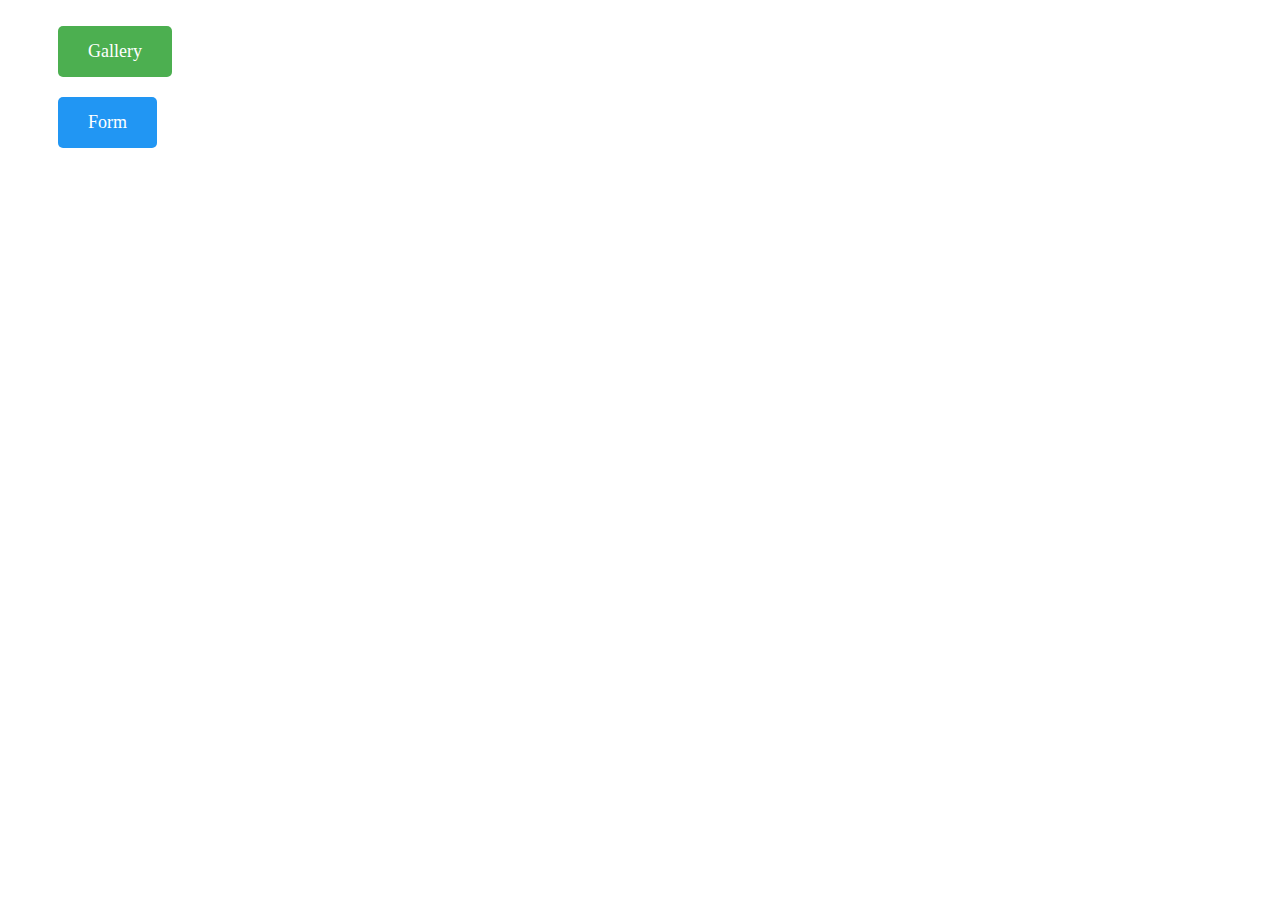
<file: src/index.html>
<!DOCTYPE html>
<html lang="en">

<head>
    <meta charset="UTF-8">
    <meta name="viewport" content="width=device-width, initial-scale=1.0">
    <title>Document</title>
    <link rel="stylesheet" href="./css/styles.form.gallery.css">
</head>

<body>
    

    <nav>
        <ul class="gallery-form">
            <li><a class="gallery-a" href="./1-gallery.html">Gallery</a>
</li>
            <li><a class="form-a" href="./2-form.html">Form</a>
</li>
        </ul>
    </nav>

</body>

</html>
</file>
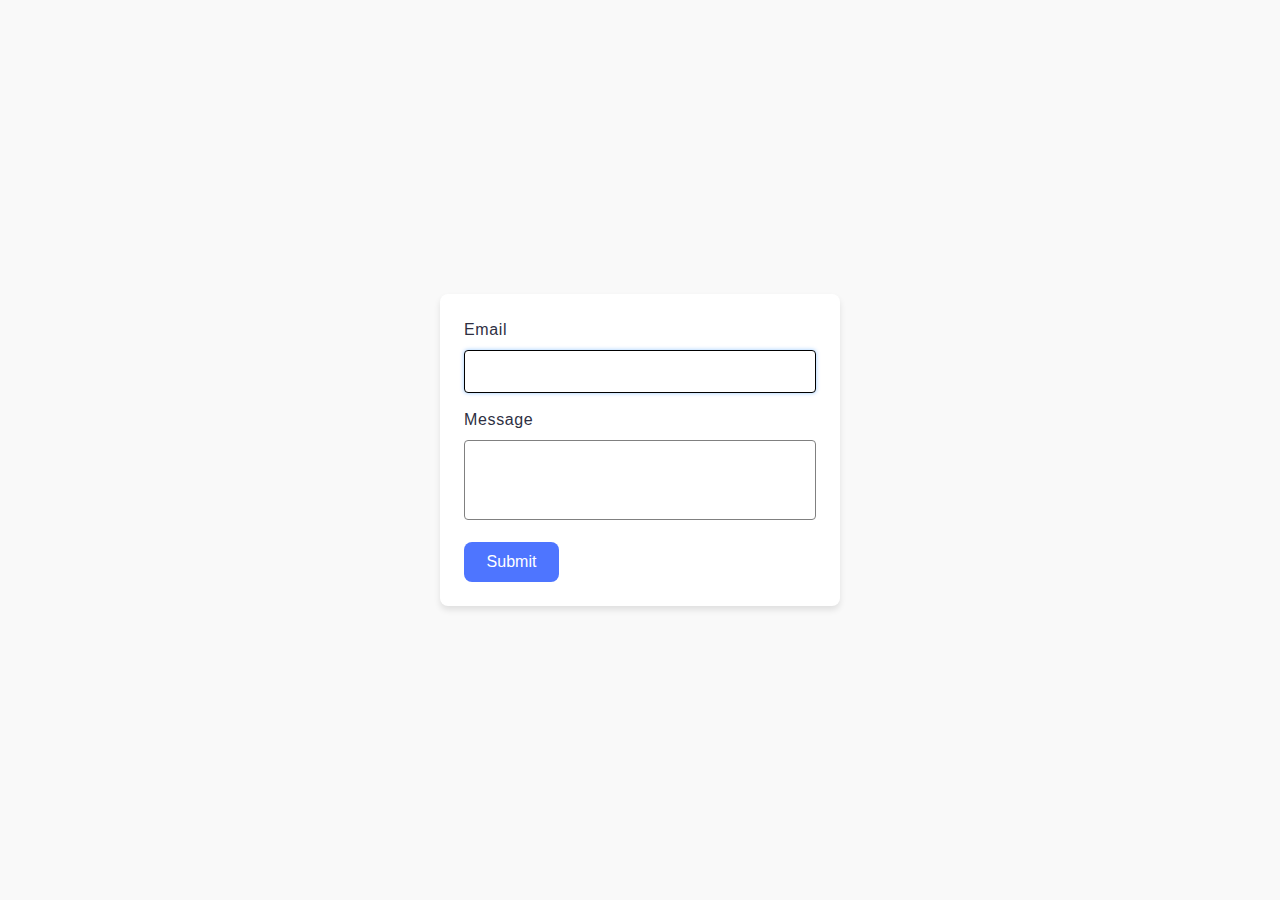
<file: src/2-form.html>
<!DOCTYPE html>
<html lang="en">

<head>
    <meta charset="UTF-8" />
    <meta name="viewport" content="width=device-width, initial-scale=1.0" />
    <title>Feedback Form</title>
    <link rel="stylesheet" href="./css/form.css" />
</head>

<body>
    <form class="feedback-form" autocomplete="off">
        <label>
            Email
            <input type="email" name="email" autofocus />
        </label>
        <label>
            Message
            <textarea name="message" rows="8" ></textarea>
        </label>
        <button type="submit">Submit</button>
    </form>
    <script src="./js/2-form.js"></script>
</body>

</html>
</file>
<file: src/css/styles.form.gallery.css>
.gallery-a,
.form-a {
    display: inline-block;
    padding: 15px 30px;
    margin: 10px;
    font-size: 18px;
    text-decoration: none;
    border-radius: 5px;
    color: white;
    text-align: center;
    transition: all 0.3s ease;
}
.gallery-form {
    list-style-type: none;
}

.gallery-a {
    background-color: #4CAF50;
}

.form-a {
    background-color: #2196F3;
}

.gallery-a:hover,
.form-a:hover {
    transform: scale(1.1);
    box-shadow: 0px 5px 15px rgba(0, 0, 0, 0.2);
}
</file>
<file: src/css/form.css>
body {
    font-family: "Montserrat", sans-serif;
    margin: 0;
    padding: 0;
    background-color: #f9f9f9;
    display: flex;
    justify-content: center;
    align-items: center;
    height: 100vh;
}

form.feedback-form {
    background: #fff;
    padding: 24px 24px;
    border-radius: 8px;
    box-shadow: 0 4px 6px rgba(0, 0, 0, 0.1);
    width: 100%;
    max-width: 400px;
    box-sizing: border-box;
}
form.feedback-form textarea {
    width: 100%;
    padding: 10px;
    margin-top: 8px;
    border: 1px solid #808080;
    border-radius: 4px;
    box-sizing: border-box;
    font-size: 14px;
    font-family: inherit;
    resize: none;
    height: 80px;
   
}
form.feedback-form label,
form.feedback-form input[type="email"],
form.feedback-form textarea {
    font-weight: 400;
    font-size: 16px;
    line-height: 1.5;
    letter-spacing: 0.04em;
    color: #2e2f42;
}

form.feedback-form label {
     display: block;
    margin-bottom: 15px;
    font-weight: 400;
    font-size: 16px;
    line-height: 1.5;
    letter-spacing: 0.04em;
    color: #2e2f42;
}

form.feedback-form input[type="email"],
form.feedback-form textarea {
    width: 100%;
    padding: 10px;
    margin-top: 8px;
    border: 1px solid #808080;
    border-radius: 4px;
    box-sizing: border-box;
    font-size: 14px;
    font-family: inherit;
    resize: none;
}

form.feedback-form input[type="email"]:focus,
form.feedback-form textarea:focus {
    border: 1px solid #000;
    outline: none;
    box-shadow: 0 0 4px rgba(0, 123, 255, 0.4);
}

form.feedback-form button {
    display: inline-block;
    border-radius: 8px;
    padding: 8px 16px;
    width: 95px;
    height: 40px;
    font-size: 16px;
    background: #4e75ff;
    color: #fff;
    border: none;
    cursor: pointer;
    text-align: center;
    transition: background-color 0.3s ease;
}

form.feedback-form button:hover {
    background: #6c8cff;
}

form.feedback-form button:active {
    background-color: #004080;
}

form.feedback-form button:focus {
    outline: none;
    box-shadow: 0 0 4px rgba(0, 123, 255, 0.4);
}
</file>
